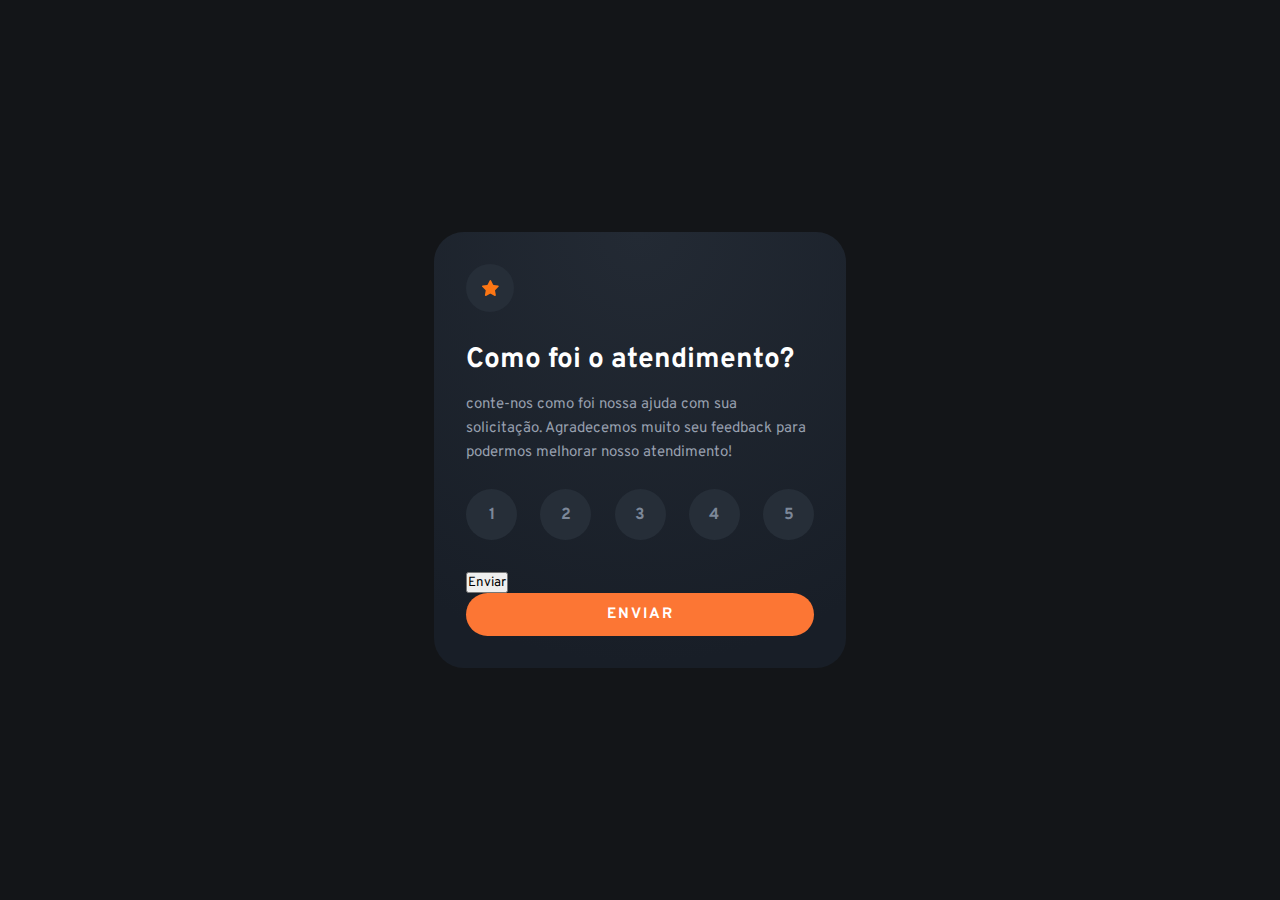
<file: index.html>
<!DOCTYPE html>
<html lang="en">
<head>
    <meta charset="UTF-8">
    <meta name="viewport" content="width=device-width, initial-scale=1.0">
    <link rel="stylesheet" href="style.css">
    <script src="./script.js" defer></script>
    <link rel="preconnect" href="https://fonts.googleapis.com">
    <link rel="preconnect" href="https://fonts.gstatic.com" crossorigin>
    <link href="https://fonts.googleapis.com/css2?family=Overpass:ital,wght@0,100..900;1,100..900&display=swap" rel="stylesheet">
    <title>Feedback</title>
</head>
<body>
    <div class="card">
       <div class="estrela">
         <img src="./img/icon-star.svg" alt="icone de uma estrela laranja">
       </div>

        <h1>Como foi o atendimento?</h1>
        
        <p>conte-nos como foi nossa ajuda com sua solicitação. Agradecemos muito seu feedback para podermos melhorar nosso atendimento!</p>

        <div class="botoes">
            <button>1</button>
            <button>2</button>
            <button>3</button>
            <button>4</button>
            <button>5</button>
        </div>

        <button>Enviar</button>

        <a href="./paginas/agradecimentos.html">Enviar</a>
    </div>
</body>
</html>
</file>
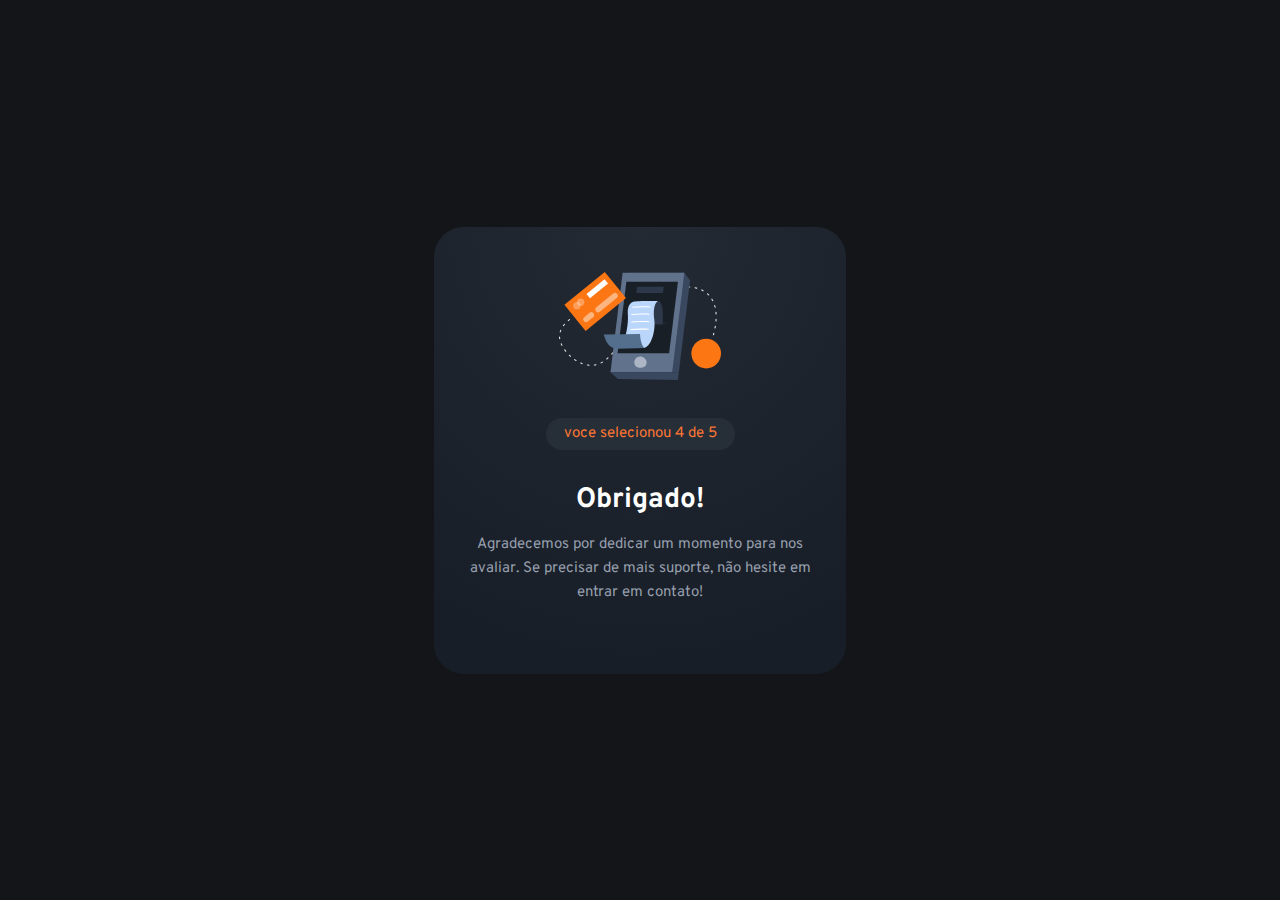
<file: paginas/agradecimentos.html>
<!DOCTYPE html>
<html lang="en">
<head>
    <meta charset="UTF-8">
    <meta name="viewport" content="width=device-width, initial-scale=1.0">
    <link rel="stylesheet" href="agradecimentos.css">
    <link rel="preconnect" href="https://fonts.googleapis.com">
    <link rel="preconnect" href="https://fonts.gstatic.com" crossorigin>
    <link href="https://fonts.googleapis.com/css2?family=Overpass:ital,wght@0,100..900;1,100..900&display=swap" rel="stylesheet">
    <title>feedback - agradecimentos</title>
</head>
<body>
    <div class="card">
        <img src="../img/illustration-thank-you.svg" alt="ilustração agradecimentos">

        <p class="paragrafo_nota">voce selecionou 4 de 5</p>

        <h1>Obrigado!</h1>
    
        <p>Agradecemos por dedicar um momento para nos avaliar. Se precisar de mais suporte, não hesite em entrar em contato!</p>
    </div>

</body>
</html>
</file>
<file: style.css>
* {
    margin: 0;
    padding: 0;
    box-sizing: border-box;
    font-family: "Overpass", sans-serif;
    -webkit-font-smoothing: antialiased;
}

:root {
    --dark-blue: #262e38;
    --light-grey: #969fad;
    --mediun-grey: #7c8798;
    --orange: #fc7634;
    --white: #fff;
    --very-dark-blue: #131518;
    --black-gradient: radial-gradient(98.96% 98.96% at 50% 0%, #232a34 0%, #181e27 100%);
}

body {
    background-color: var(--very-dark-blue);
    height: 100svh;

    display: flex;
    justify-content: center;
    align-items: center;
}

.card {
    background: var(--black-gradient);
    max-width: 412px;
    padding: 32px;
    border-radius: 30px;
}

.estrela {
    background-color: var(--dark-blue);
    width: 48px;
    height: 48px;

    display: flex;
    justify-content: center;
    align-items: center;

    border-radius: 50px;

    margin-bottom: 30px;

}

.card h1 {
    color: var(--white);
    font-size: 28px;
    margin-bottom: 15px;
}

.card p {
    color: var(--light-grey);
    font-size: 15px;
    line-height: 24px;
    margin-bottom: 24px;
}

.botoes {
    display: flex;
    justify-content: space-between;
    margin-bottom: 32px;
}

.botoes button {
    width: 51px;
    height: 51px;
    font-size: 16px;
    font-weight: 700;
    line-height: 24px;
    border-radius: 50%;
    border: none;
    color: var(--mediun-grey);
    background-color: var(--dark-blue);

    transition: all ease-in-out 0.3s;
}

.botoes button:hover {
    color: var(--white);
    background-color: var(--orange);
    cursor: pointer;
}

.botoes button:focus {
    color: var(--white);
    background-color: var(--light-grey);
}

.card > a {
    display: block;
    width: 100%;
    padding: 12px;
    background-color: var(--orange);
    border: none;
    border-radius: 22px;

    font-size: 15px;
    font-weight: 700;
    text-transform: uppercase;
    letter-spacing: 2px;
    color: var(--white);
    text-align: center;
    text-decoration: none;

    transition: all ease-in-out 0.3s;
}

.card > a:hover {
    color: var(--orange);
    background-color: var(--white);
    cursor: pointer;
}
</file>
<file: paginas/agradecimentos.css>
* {
    margin: 0;
    padding: 0;
    box-sizing: border-box;
    font-family: "overpass", sans-serif;
    -webkit-font-smoothing: antialiased;
}

:root {
    --dark-blue: #262e38;
    --light-grey: #969fad;
    --mediun-grey: #7c8798;
    --orange: #fc7634;
    --white: #fff;
    --very-dark-blue: #131518;
    --black-gradient: radial-gradient(98.96% 98.96% at 50% 0%, #232a34 0%, #181e27 100%);
}

body {
    background-color: var(--very-dark-blue);
    height: 100svh;

    display: flex;
    justify-content: center;
    align-items: center;
}

.card {
    background: var(--black-gradient);
    text-align: center;
    max-width: 412px;
    padding: 45px 32px;
    border-radius: 30px;
}

.card img {
    margin-bottom: 32px;
}

.card .paragrafo_nota {
    background-color: var(--dark-blue);
    width: fit-content;
    margin-inline: auto;
    padding: 4px 18px;
    border-radius: 22px;

    font-size: 15px;
    color: var(--orange);

    margin-bottom: 32px;
}

.card h1 {
    color: var(--white);
    font-size: 28px;
    margin-bottom: 15px;
}

.card p {
    color: var(--light-grey);
    font-size: 15px;
    line-height: 24px;
    margin-bottom: 24px;
}
</file>
